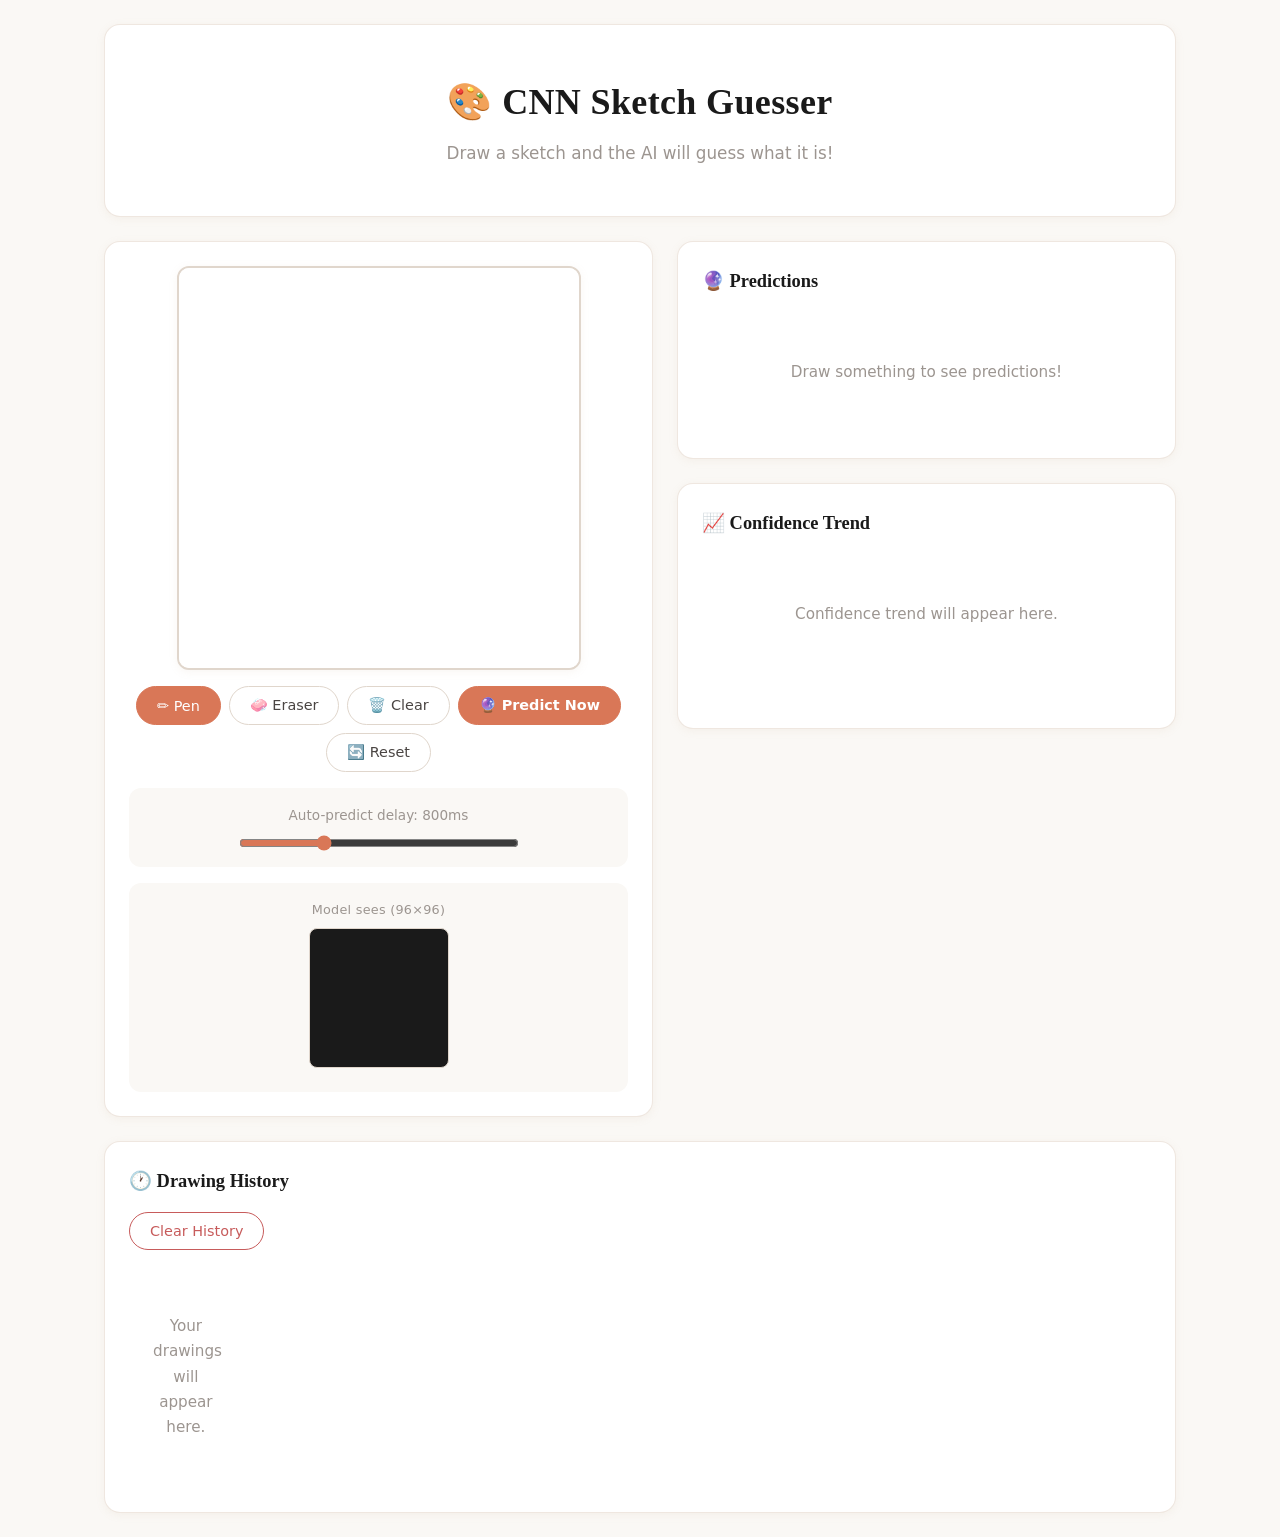
<file: static/index.html>
<!DOCTYPE html>
<html lang="en">
<head>
    <meta charset="UTF-8">
    <meta name="viewport" content="width=device-width, initial-scale=1.0">
    <title>CNN Sketch Guesser</title>
    <link rel="stylesheet" href="css/style.css">
</head>
<body>
    <!-- Main application container -->
    <div class="app-container">
        <!-- Header -->
        <header class="app-header">
            <h1>🎨 CNN Sketch Guesser</h1>
            <p class="subtitle">Draw a sketch and the AI will guess what it is!</p>
        </header>

        <!-- Main content area: drawing + results side by side -->
        <main class="main-content">
            <!-- Left column: drawing canvas -->
            <section class="drawing-section">
                <div class="canvas-container">
                    <canvas id="drawing-canvas" width="400" height="400"></canvas>
                    <!-- Offscreen canvas for preprocessing (hidden) -->
                    <canvas id="preprocess-canvas" width="28" height="28" style="display:none;"></canvas>
                </div>

                <!-- Drawing tools -->
                <div class="tools-bar">
                    <button id="btn-pen" class="tool-btn active" title="Pen">
                        ✏️ Pen
                    </button>
                    <button id="btn-eraser" class="tool-btn" title="Eraser">
                        🧼 Eraser
                    </button>
                    <button id="btn-clear" class="tool-btn" title="Clear canvas">
                        🗑️ Clear
                    </button>
                    <button id="btn-predict" class="tool-btn predict-btn" title="Predict now">
                        🔮 Predict Now
                    </button>
                    <button id="btn-reset" class="tool-btn" title="Reset API state">
                        🔄 Reset
                    </button>
                </div>

                <!-- Debounce control -->
                <div class="debounce-control">
                    <label for="debounce-slider">
                        Auto-predict delay: <span id="debounce-value">800</span>ms
                    </label>
                    <input
                        type="range"
                        id="debounce-slider"
                        min="300"
                        max="2000"
                        value="800"
                        step="100"
                    >
                </div>

                <!-- "Model sees" debug view -->
                <div class="debug-view">
                    <h3>Model sees (96×96)</h3>
                    <canvas id="debug-canvas" width="96" height="96"></canvas>
                </div>
            </section>

            <!-- Right column: results -->
            <section class="results-section">
                <!-- Prediction results -->
                <div class="predictions-panel">
                    <h2>🔮 Predictions</h2>
                    <div id="predictions-loading" class="predictions-loading hidden">
                        <span class="spinner"></span> Thinking...
                    </div>
                    <div id="predictions-list" class="predictions-list">
                        <p class="placeholder-text">Draw something to see predictions!</p>
                    </div>
                    <div id="predictions-meta" class="predictions-meta hidden"></div>
                </div>

                <!-- Confidence trend chart -->
                <div class="trend-panel">
                    <h2>📈 Confidence Trend</h2>
                    <div id="trend-chart" class="trend-chart">
                        <p class="placeholder-text">Confidence trend will appear here.</p>
                    </div>
                </div>

                <!-- Backend status -->
                <div id="backend-status" class="backend-status hidden">
                    ⚠️ Backend unavailable. Retrying...
                </div>
            </section>
        </main>

        <!-- History section (below main content) -->
        <section class="history-section">
            <h2>🕐 Drawing History</h2>
            <div class="history-controls">
                <button id="btn-clear-history" class="tool-btn danger">
                    Clear History
                </button>
            </div>
            <div id="history-gallery" class="history-gallery">
                <p class="placeholder-text">Your drawings will appear here.</p>
            </div>
        </section>
    </div>

    <!-- JavaScript modules -->
    <script src="js/canvas.js"></script>
    <script src="js/api.js"></script>
    <script src="js/visualization.js"></script>
    <script src="js/history.js"></script>
</body>
</html>
</file>
<file: static/css/style.css>
/**
 * AI Sketch Guesser — Claude Design Style
 *
 * Warm, humanistic, minimalist aesthetic.
 * Philosophy: warmth over coldness, restraint over excess.
 */

/* -------------------------------------------------------------------------- */
/* CSS Variables — Claude Design Tokens                                       */
/* -------------------------------------------------------------------------- */

:root {
    /* Brand */
    --claude-primary: #D97757;
    --claude-primary-dark: #C4653A;
    --claude-primary-light: #F5E6D3;

    /* Neutrals */
    --claude-bg: #FAF8F5;
    --claude-surface: #FFFFFF;
    --claude-sand: #E8DDD3;
    --claude-text-primary: #1A1A1A;
    --claude-text-secondary: #4A4543;
    --claude-text-tertiary: #9C9590;

    /* Semantic */
    --claude-success: #6B8F71;
    --claude-warning: #D4A853;
    --claude-error: #C75B5B;

    /* Effects */
    --claude-shadow-sm: 0 2px 8px rgba(193, 165, 140, 0.10);
    --claude-shadow-md: 0 4px 20px rgba(193, 165, 140, 0.14);
    --claude-shadow-lg: 0 8px 32px rgba(193, 165, 140, 0.18);
    --claude-border: 1px solid rgba(232, 221, 211, 0.7);

    /* Typography */
    --font-display: Georgia, 'Lora', 'Times New Roman', serif;
    --font-body: system-ui, -apple-system, 'Segoe UI', Roboto, sans-serif;
    --font-mono: 'JetBrains Mono', 'Fira Code', 'Courier New', monospace;

    /* Spacing (8px grid) */
    --space-xs: 8px;
    --space-sm: 16px;
    --space-md: 24px;
    --space-lg: 32px;
    --space-xl: 48px;
    --space-2xl: 64px;

    /* Radii */
    --radius-sm: 8px;
    --radius-md: 12px;
    --radius-lg: 16px;
    --radius-xl: 24px;
    --radius-full: 9999px;

    /* Canvas */
    --canvas-bg: #FFFFFF;
    --canvas-border: #E0D6CC;
}

/* -------------------------------------------------------------------------- */
/* Reset & Base                                                               */
/* -------------------------------------------------------------------------- */

*, *::before, *::after {
    box-sizing: border-box;
    margin: 0;
    padding: 0;
}

body {
    font-family: var(--font-body);
    background-color: var(--claude-bg);
    color: var(--claude-text-primary);
    min-height: 100vh;
    line-height: 1.65;
    -webkit-font-smoothing: antialiased;
}

/* -------------------------------------------------------------------------- */
/* Layout                                                                     */
/* -------------------------------------------------------------------------- */

.app-container {
    max-width: 1120px;
    margin: 0 auto;
    padding: var(--space-md);
}

/* -------------------------------------------------------------------------- */
/* Header                                                                     */
/* -------------------------------------------------------------------------- */

.app-header {
    text-align: center;
    margin-bottom: var(--space-md);
    padding: var(--space-xl) var(--space-md);
    background: var(--claude-surface);
    border-radius: var(--radius-lg);
    box-shadow: var(--claude-shadow-sm);
    border: var(--claude-border);
}

.app-header h1 {
    font-family: var(--font-display);
    font-size: 2.25rem;
    font-weight: 600;
    color: var(--claude-text-primary);
    margin-bottom: var(--space-xs);
    letter-spacing: 0.01em;
}

.subtitle {
    color: var(--claude-text-tertiary);
    font-size: 1.05rem;
    font-weight: 400;
}

/* -------------------------------------------------------------------------- */
/* Instructions                                                               */
/* -------------------------------------------------------------------------- */

.instructions {
    background: var(--claude-surface);
    border-radius: var(--radius-lg);
    padding: var(--space-md) var(--space-lg);
    margin-bottom: var(--space-md);
    text-align: center;
    box-shadow: var(--claude-shadow-sm);
    border: var(--claude-border);
}

.instructions p {
    font-size: 1rem;
    color: var(--claude-text-secondary);
    margin-bottom: var(--space-sm);
}

.class-list {
    display: flex;
    flex-wrap: wrap;
    gap: var(--space-xs);
    justify-content: center;
}

.class-tag {
    display: inline-block;
    padding: 6px 16px;
    background: var(--claude-primary-light);
    border: 1px solid rgba(217, 119, 87, 0.15);
    border-radius: var(--radius-full);
    font-size: 0.9rem;
    color: var(--claude-primary-dark);
    transition: all 0.25s ease;
}

.class-tag:hover {
    background: var(--claude-primary);
    color: #FFFFFF;
    border-color: var(--claude-primary);
}

/* -------------------------------------------------------------------------- */
/* Main Content — Side by Side                                                */
/* -------------------------------------------------------------------------- */

.main-content {
    display: flex;
    gap: var(--space-md);
    margin-bottom: var(--space-md);
}

/* -------------------------------------------------------------------------- */
/* Drawing Section (Left)                                                     */
/* -------------------------------------------------------------------------- */

.drawing-section {
    flex: 1;
    min-width: 0;
    background: var(--claude-surface);
    border-radius: var(--radius-lg);
    padding: var(--space-md);
    box-shadow: var(--claude-shadow-sm);
    border: var(--claude-border);
}

.canvas-container {
    display: flex;
    justify-content: center;
    margin-bottom: var(--space-sm);
}

#drawing-canvas {
    background-color: var(--canvas-bg);
    border: 2px solid var(--canvas-border);
    border-radius: var(--radius-md);
    cursor: crosshair;
    touch-action: none;
    user-select: none;
    -webkit-user-select: none;
    box-shadow: var(--claude-shadow-sm);
    display: block;
    margin: 0 auto;
}

/* -------------------------------------------------------------------------- */
/* Tools Bar                                                                  */
/* -------------------------------------------------------------------------- */

.tools-bar {
    display: flex;
    gap: var(--space-xs);
    justify-content: center;
    flex-wrap: wrap;
    margin-bottom: var(--space-sm);
}

.tool-btn {
    padding: 10px 20px;
    border: 1px solid var(--canvas-border);
    border-radius: var(--radius-xl);
    background: var(--claude-surface);
    color: var(--claude-text-secondary);
    font-family: var(--font-body);
    font-size: 0.9rem;
    font-weight: 500;
    cursor: pointer;
    transition: all 0.25s cubic-bezier(0.25, 0.46, 0.45, 0.94);
    display: flex;
    align-items: center;
    gap: 6px;
}

.tool-btn:hover {
    border-color: var(--claude-primary);
    color: var(--claude-primary-dark);
    transform: translateY(-1px);
    box-shadow: 0 2px 8px rgba(217, 119, 87, 0.15);
}

.tool-btn.active {
    background: var(--claude-primary);
    border-color: var(--claude-primary);
    color: #FFFFFF;
}

.predict-btn {
    background: var(--claude-primary);
    border-color: var(--claude-primary);
    color: #FFFFFF;
    font-weight: 600;
}

.predict-btn:hover {
    background: var(--claude-primary-dark);
    border-color: var(--claude-primary-dark);
    box-shadow: 0 4px 16px rgba(217, 119, 87, 0.3);
    color: #FFFFFF;
}

.tool-btn.danger {
    background: var(--claude-surface);
    border-color: var(--claude-error);
    color: var(--claude-error);
}

.tool-btn.danger:hover {
    background: var(--claude-error);
    color: #FFFFFF;
}

/* -------------------------------------------------------------------------- */
/* Debounce Control                                                           */
/* -------------------------------------------------------------------------- */

.debounce-control {
    display: flex;
    flex-direction: column;
    align-items: center;
    gap: var(--space-xs);
    margin-bottom: var(--space-sm);
    padding: var(--space-sm);
    background: var(--claude-bg);
    border-radius: var(--radius-md);
}

.debounce-control label {
    font-size: 0.85rem;
    color: var(--claude-text-tertiary);
}

#debounce-slider {
    width: 100%;
    max-width: 280px;
    cursor: pointer;
    accent-color: var(--claude-primary);
}

/* -------------------------------------------------------------------------- */
/* Debug View ("Model sees")                                                  */
/* -------------------------------------------------------------------------- */

.debug-view {
    text-align: center;
    padding: var(--space-sm);
    background: var(--claude-bg);
    border-radius: var(--radius-md);
}

.debug-view h3 {
    font-family: var(--font-body);
    font-size: 0.8rem;
    font-weight: 500;
    color: var(--claude-text-tertiary);
    margin-bottom: var(--space-xs);
    letter-spacing: 0.02em;
}

#debug-canvas {
    background-color: var(--claude-text-primary);
    border: 1px solid var(--canvas-border);
    border-radius: var(--radius-sm);
    width: 140px;
    height: 140px;
    image-rendering: pixelated;
}

/* -------------------------------------------------------------------------- */
/* Results Section (Right)                                                    */
/* -------------------------------------------------------------------------- */

.results-section {
    flex: 1;
    min-width: 0;
    display: flex;
    flex-direction: column;
    gap: var(--space-md);
}

.predictions-panel,
.trend-panel {
    background: var(--claude-surface);
    border-radius: var(--radius-lg);
    padding: var(--space-md);
    box-shadow: var(--claude-shadow-sm);
    border: var(--claude-border);
}

.predictions-panel h2,
.trend-panel h2 {
    font-family: var(--font-display);
    font-size: 1.15rem;
    font-weight: 600;
    margin-bottom: var(--space-sm);
    color: var(--claude-text-primary);
}

.placeholder-text {
    color: var(--claude-text-tertiary);
    text-align: center;
    padding: var(--space-xl) var(--space-md);
    font-size: 0.95rem;
}

/* -------------------------------------------------------------------------- */
/* Predictions List                                                           */
/* -------------------------------------------------------------------------- */

.predictions-list {
    display: flex;
    flex-direction: column;
    gap: var(--space-xs);
}

.prediction-item {
    display: flex;
    align-items: center;
    gap: var(--space-sm);
    padding: 12px 16px;
    background: var(--claude-bg);
    border-radius: var(--radius-md);
    transition: all 0.25s ease;
}

.prediction-rank {
    font-family: var(--font-mono);
    font-weight: 600;
    font-size: 0.9rem;
    color: var(--claude-primary);
    min-width: 28px;
}

.prediction-label {
    flex: 1;
    font-size: 0.95rem;
    font-weight: 500;
    color: var(--claude-text-primary);
}

.prediction-bar-container {
    flex: 2;
    height: 18px;
    background: var(--claude-sand);
    border-radius: var(--radius-full);
    overflow: hidden;
}

.prediction-bar {
    height: 100%;
    background: linear-gradient(90deg, var(--claude-primary), #E89070);
    border-radius: var(--radius-full);
    transition: width 350ms cubic-bezier(0.25, 0.46, 0.45, 0.94);
}

.prediction-probability {
    min-width: 52px;
    text-align: right;
    font-family: var(--font-mono);
    font-size: 0.85rem;
    color: var(--claude-text-secondary);
}

/* Top prediction highlight */
.top-prediction {
    border: 1.5px solid rgba(217, 119, 87, 0.3);
    background: var(--claude-primary-light);
}

.top-prediction .prediction-rank {
    color: var(--claude-primary-dark);
    font-size: 1rem;
}

.top-prediction .prediction-label {
    font-weight: 600;
}

/* -------------------------------------------------------------------------- */
/* Wrong Prediction Button                                                    */
/* -------------------------------------------------------------------------- */

.wrong-prediction-btn {
    padding: 3px 10px;
    border: 1px solid var(--claude-error);
    border-radius: var(--radius-full);
    background: transparent;
    color: var(--claude-error);
    font-family: var(--font-body);
    font-size: 0.72rem;
    font-weight: 500;
    cursor: pointer;
    transition: all 0.25s ease;
    white-space: nowrap;
    margin-left: 4px;
}

.wrong-prediction-btn:hover {
    background: var(--claude-error);
    color: #FFFFFF;
    transform: scale(1.05);
    box-shadow: 0 2px 8px rgba(199, 91, 91, 0.25);
}

/* Excluded info line */
.excluded-info-line {
    display: flex;
    align-items: center;
    justify-content: space-between;
    padding: 8px 12px;
    background: rgba(199, 91, 91, 0.08);
    border-radius: var(--radius-md);
    margin-bottom: var(--space-xs);
    font-size: 0.82rem;
}

.excluded-badge {
    color: var(--claude-error);
    font-weight: 500;
}

.reset-exclude-btn {
    padding: 4px 12px;
    border: 1px solid var(--claude-success);
    border-radius: var(--radius-full);
    background: transparent;
    color: var(--claude-success);
    font-family: var(--font-body);
    font-size: 0.78rem;
    font-weight: 500;
    cursor: pointer;
    transition: all 0.25s ease;
}

.reset-exclude-btn:hover {
    background: var(--claude-success);
    color: #FFFFFF;
}

/* Loading */
.predictions-loading {
    display: flex;
    align-items: center;
    justify-content: center;
    gap: var(--space-xs);
    padding: var(--space-xl);
    color: var(--claude-text-tertiary);
    font-size: 0.95rem;
}

.predictions-loading.hidden {
    display: none;
}

.spinner {
    display: inline-block;
    width: 18px;
    height: 18px;
    border: 2px solid var(--claude-sand);
    border-top-color: var(--claude-primary);
    border-radius: 50%;
    animation: spin 0.7s linear infinite;
}

@keyframes spin {
    to { transform: rotate(360deg); }
}

.predictions-meta {
    margin-top: var(--space-sm);
    padding-top: var(--space-sm);
    border-top: 1px solid var(--claude-sand);
    font-size: 0.75rem;
    color: var(--claude-text-tertiary);
    text-align: right;
    font-family: var(--font-mono);
}

.predictions-meta.hidden {
    display: none;
}

/* -------------------------------------------------------------------------- */
/* Trend Chart                                                                */
/* -------------------------------------------------------------------------- */

.trend-chart {
    min-height: 150px;
}

.trend-svg text {
    font-family: var(--font-mono);
    font-size: 10px;
}

/* -------------------------------------------------------------------------- */
/* Backend Status                                                             */
/* -------------------------------------------------------------------------- */

.backend-status {
    padding: 12px 16px;
    background: var(--claude-warning);
    color: #FFFFFF;
    border-radius: var(--radius-md);
    text-align: center;
    font-weight: 500;
    font-size: 0.9rem;
}

.backend-status.hidden {
    display: none;
}

/* -------------------------------------------------------------------------- */
/* History Section                                                            */
/* -------------------------------------------------------------------------- */

.history-section {
    background: var(--claude-surface);
    border-radius: var(--radius-lg);
    padding: var(--space-md);
    box-shadow: var(--claude-shadow-sm);
    border: var(--claude-border);
}

.history-section h2 {
    font-family: var(--font-display);
    font-size: 1.15rem;
    font-weight: 600;
    margin-bottom: var(--space-sm);
    color: var(--claude-text-primary);
}

.history-controls {
    margin-bottom: var(--space-sm);
}

.history-gallery {
    display: grid;
    grid-template-columns: repeat(auto-fill, minmax(100px, 1fr));
    gap: var(--space-sm);
}

.history-item {
    background: var(--claude-bg);
    border-radius: var(--radius-md);
    padding: var(--space-xs);
    text-align: center;
    cursor: pointer;
    transition: all 0.25s cubic-bezier(0.25, 0.46, 0.45, 0.94);
    border: 1px solid transparent;
}

.history-item:hover {
    transform: translateY(-2px);
    box-shadow: var(--claude-shadow-md);
    border-color: var(--claude-primary);
}

.history-item img {
    width: 64px;
    height: 64px;
    border-radius: var(--radius-sm);
    background-color: var(--claude-text-primary);
    object-fit: contain;
}

.history-item .history-label {
    margin-top: 4px;
    font-size: 0.78rem;
    color: var(--claude-text-tertiary);
    font-weight: 500;
}

/* -------------------------------------------------------------------------- */
/* Responsive                                                                 */
/* -------------------------------------------------------------------------- */

@media (max-width: 768px) {
    .main-content {
        flex-direction: column;
    }

    .app-header h1 {
        font-size: 1.6rem;
    }

    #drawing-canvas {
        width: 100%;
        max-width: 400px;
        height: auto;
    }

    .tools-bar {
        gap: 6px;
    }

    .tool-btn {
        padding: 8px 14px;
        font-size: 0.82rem;
    }
}
</file>
